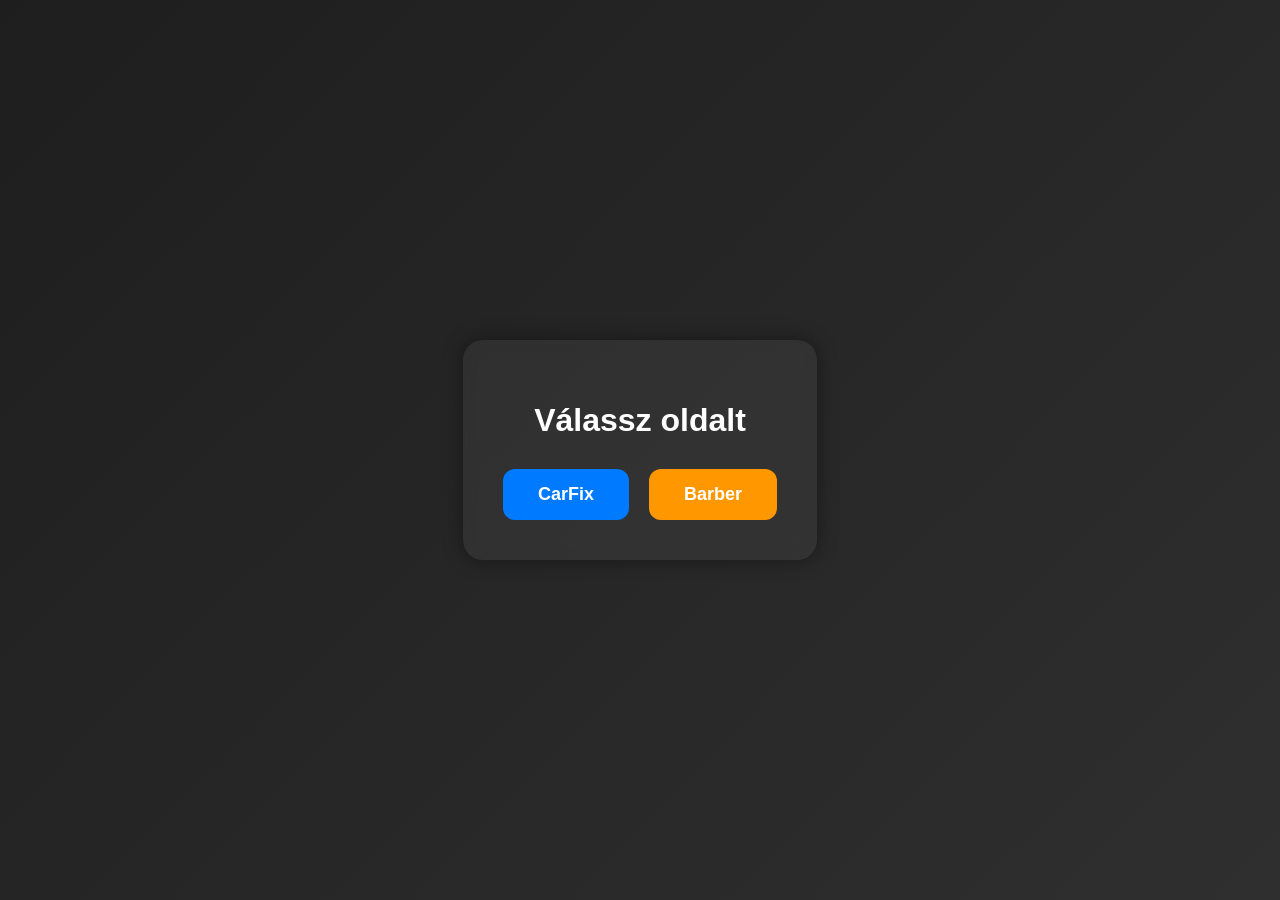
<file: index.html>
<!DOCTYPE html>
<html lang="hu">
<head>
  <meta charset="UTF-8" />
  <meta name="viewport" content="width=device-width, initial-scale=1.0"/>
  <title>Főoldal</title>

  <style>
    body {
      margin: 0;
      height: 100vh;
      display: flex;
      justify-content: center;
      align-items: center;
      background: linear-gradient(135deg, #1e1e1e, #2f2f2f);
      font-family: Arial, sans-serif;
    }

    .container {
      text-align: center;
      background: rgba(255,255,255,0.05);
      padding: 40px;
      border-radius: 20px;
      box-shadow: 0 0 20px rgba(0,0,0,0.4);
      backdrop-filter: blur(6px);
    }

    h1 {
      color: white;
      margin-bottom: 30px;
    }

    .buttons {
      display: flex;
      gap: 20px;
      justify-content: center;
    }

    button {
      padding: 15px 35px;
      border: none;
      border-radius: 12px;
      font-size: 18px;
      cursor: pointer;
      transition: 0.2s;
      color: white;
      font-weight: bold;
    }

    .carfix {
      background: #007bff;
    }

    .barber {
      background: #ff9800;
    }

    button:hover {
      transform: scale(1.05);
      opacity: 0.9;
    }
  </style>
</head>
<body>

  <div class="container">
    <h1>Válassz oldalt</h1>

    <div class="buttons">
      <button class="carfix" onclick="window.location.href='carfix/index.html'">
        CarFix
      </button>

      <button class="barber" onclick="window.location.href='barber/index.html'">
        Barber
      </button>
    </div>
  </div>

</body>
</html>
</file>
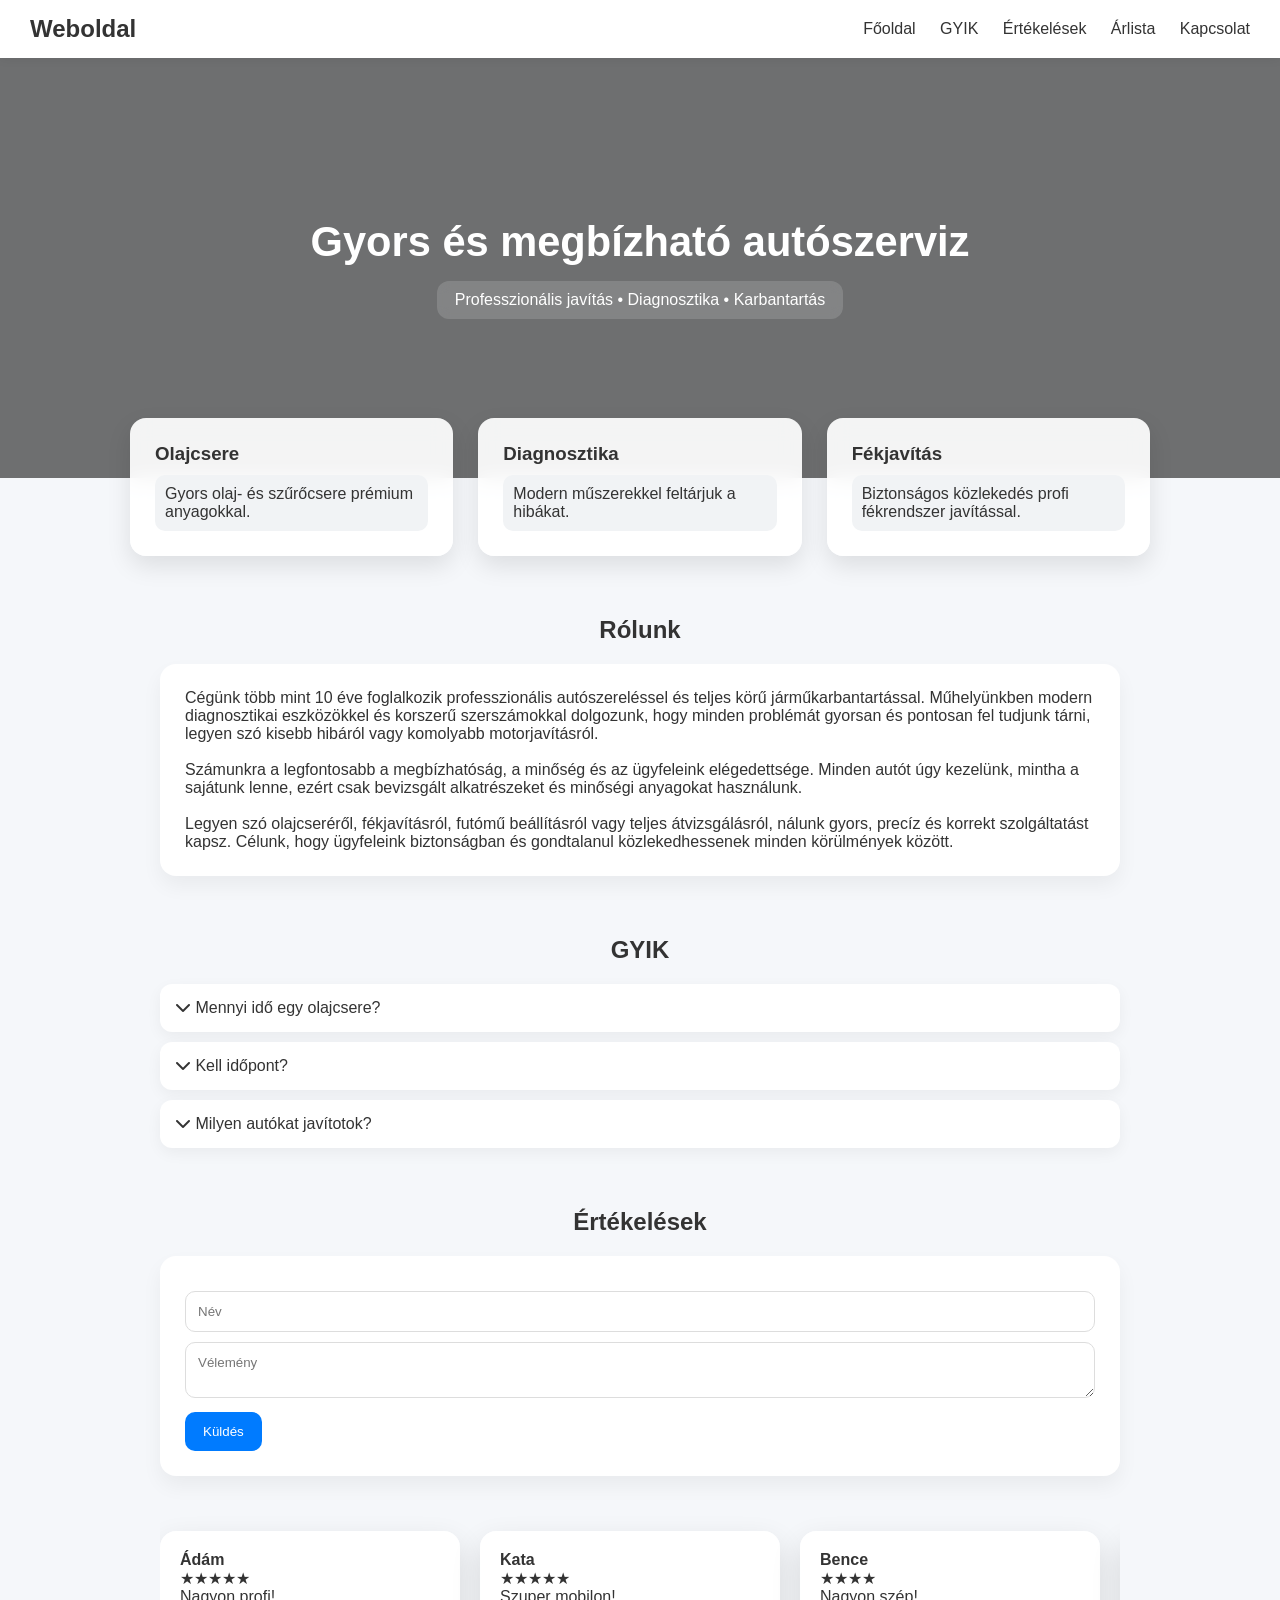
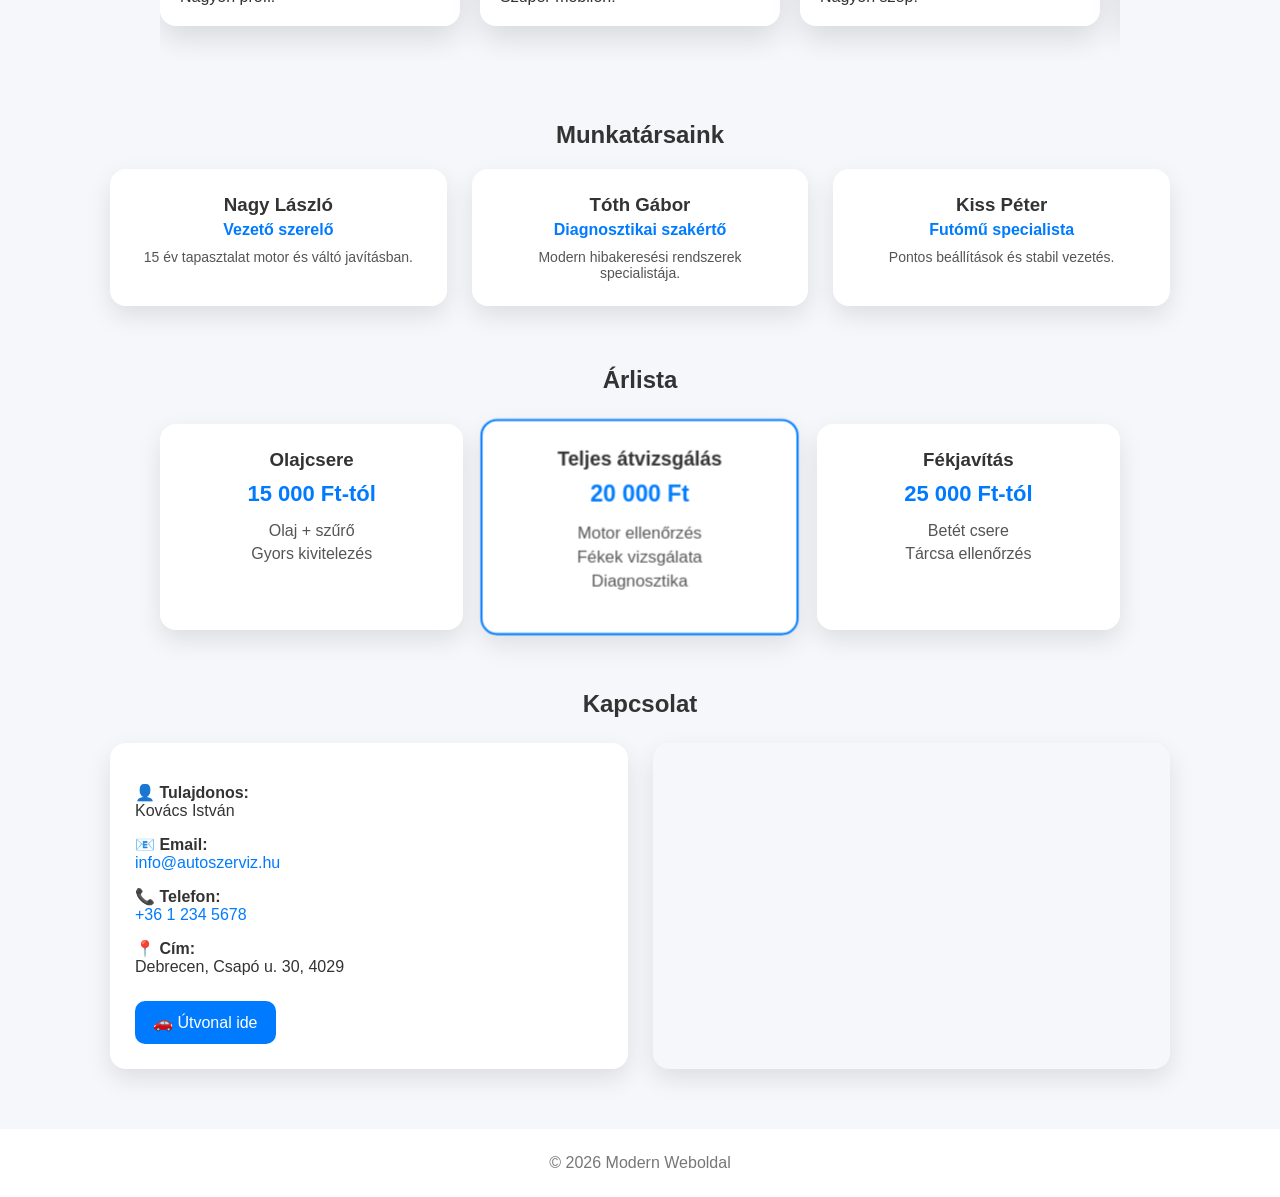
<file: carfix/index.html>
<!DOCTYPE html>
<html lang="hu">
<head>
<meta charset="UTF-8">
<meta name="viewport" content="width=device-width, initial-scale=1.0">

<script src="https://code.jquery.com/jquery-3.6.0.min.js"></script>
<link rel="stylesheet" href="https://cdnjs.cloudflare.com/ajax/libs/font-awesome/6.5.0/css/all.min.css">

<title>Modern Landing Page</title>

<style>
* {
    margin: 0;
    padding: 0;
    box-sizing: border-box;
    font-family: Arial, sans-serif;
}

body {
    background: #f5f7fa;
    color: #333;
    overflow-x: hidden;
}

/* HEADER */
header {
    background: white;
    padding: 15px 30px;
    display: flex;
    justify-content: space-between;
    align-items: center;
    position: sticky;
    top: 0;
    z-index: 100;
    box-shadow: 0 2px 10px rgba(0,0,0,0.05);
}

nav a {
    margin-left: 20px;
    text-decoration: none;
    color: #333;
    font-weight: 500;
}

nav a:hover {
    color: #007bff;
}

/* HERO */
.hero {
    height: 420px;
    position: relative;
    overflow: hidden;
    display: flex;
    align-items: center;
    justify-content: center;
    text-align: center;
    color: white;
}

.hero-slide {
    position: absolute;
    inset: 0;
    background-size: cover;
    background-position: center;
    opacity: 0;
    transition: opacity 1s ease;
}

.hero-slide.active {
    opacity: 1;
}

.hero::before {
    content: "";
    position: absolute;
    inset: 0;
    background: rgba(0,0,0,0.55);
    z-index: 1;
}

.hero-content {
    position: relative;
    z-index: 2;
}

.hero h1 {
    font-size: 2.6rem;
    margin-bottom: 15px;
}

.hero p {
    background: rgba(255,255,255,0.15);
    padding: 10px 18px;
    border-radius: 12px;
    display: inline-block;
    backdrop-filter: blur(6px);
}

/* CARDS */
.cards {
    display: grid;
    grid-template-columns: repeat(3, 1fr);
    gap: 25px;
    padding: 0 40px;
    max-width: 1100px;

    margin: -60px auto 0 auto;
    position: relative;
    z-index: 10;
}

.card {
    background: rgba(255,255,255,0.92);
    backdrop-filter: blur(10px);
    padding: 25px;
    border-radius: 16px;
    box-shadow: 0 10px 25px rgba(0,0,0,0.1);
    transition: 0.3s;
}

.card:hover {
    transform: translateY(-8px);
}

.card p {
    margin-top: 10px;
    background: #f1f3f5;
    padding: 10px;
    border-radius: 10px;
}

/* SECTION */
.section {
    max-width: 1000px;
    margin: 60px auto;
    padding: 0 20px;
}

.section h2 {
    text-align: center;
    margin-bottom: 20px;
}

/* ABOUT */
.about {
    background: white;
    padding: 25px;
    border-radius: 16px;
    box-shadow: 0 10px 20px rgba(0,0,0,0.05);
}

/* FAQ */
.faq-item {
    background: white;
    margin-bottom: 10px;
    padding: 15px;
    border-radius: 12px;
    cursor: pointer;
    box-shadow: 0 5px 15px rgba(0,0,0,0.05);
}

.faq-answer {
    display: none;
    margin-top: 10px;
    color: #666;
}

/* REVIEW FORM */
.review-form {
    background: white;
    padding: 25px;
    border-radius: 16px;
    box-shadow: 0 10px 20px rgba(0,0,0,0.05);
    margin-bottom: 30px;
}

.review-form input,
.review-form textarea {
    width: 100%;
    padding: 12px;
    margin-top: 10px;
    border: 1px solid #ddd;
    border-radius: 10px;
}

.review-form button {
    margin-top: 10px;
    background: #007bff;
    color: white;
    border: none;
    padding: 12px 18px;
    border-radius: 10px;
    cursor: pointer;
}

/* REVIEWS (FIXED SHADOW ISSUE) */
.slider-container {
    overflow: visible;  /* 🔥 FIX: nincs levágás */
    padding: 25px 0;
}

.slider {
    display: flex;
    gap: 20px;
    transition: transform 0.5s ease;
}

.review-card {
    min-width: 260px;
    max-width: 260px;
    flex-shrink: 0;
    background: rgba(255,255,255,0.92);
    backdrop-filter: blur(10px);
    padding: 20px;
    border-radius: 16px;

    box-shadow: 0 12px 30px rgba(0,0,0,0.12);
}

.slider-container {
    overflow: hidden;
}

.slider {
    display: flex;
    gap: 20px;
    transition: transform 0.5s ease;

    /* 🔥 fontos mobilhoz */
    -webkit-overflow-scrolling: touch;
    padding-bottom: 10px;
}

.review-card {
    scroll-snap-align: start;
}

.slider-container {
    overflow: hidden;
    padding: 25px 0;
    position: relative;
}

.slider {
    display: flex;
    gap: 20px;
    transition: transform 0.5s ease;
    will-change: transform;
    cursor: grab;
}

.slider:active {
    cursor: grabbing;
}

.review-card {
    min-width: 300px;
    flex-shrink: 0;
}

@media (max-width: 768px) {
    .review-card {
        min-width: 80%;
        max-width: 80%;
    }

    .slider {
        gap: 15px;
        padding: 10px 0;
    }
}

.contact {
    max-width: 1100px;
    margin: 60px auto;
    padding: 0 20px;
}

.contact h2 {
    text-align: center;
    margin-bottom: 25px;
}

.contact-box {
    display: grid;
    grid-template-columns: 1fr 1fr;
    gap: 25px;
}

.contact-info {
    background: rgba(255,255,255,0.92);
    backdrop-filter: blur(10px);
    padding: 25px;
    border-radius: 16px;
    box-shadow: 0 10px 25px rgba(0,0,0,0.1);
}

.contact-info p {
    margin: 15px 0;
    font-size: 16px;
}

.contact-info a {
    color: #007bff;
    text-decoration: none;
}

.contact-info a:hover {
    text-decoration: underline;
}

.cta-btn {
    display: inline-block;
    margin-top: 10px;
    background: #007bff;
    color: white !important;
    padding: 12px 18px;
    border-radius: 10px;
    text-decoration: none;
    transition: 0.3s;
}

.cta-btn:hover {
    transform: scale(1.05);
}

.map {
    border-radius: 16px;
    overflow: hidden;
    box-shadow: 0 10px 25px rgba(0,0,0,0.1);
}

.map iframe {
    width: 100%;
    height: 100%;
    min-height: 300px;
    border: 0;
}

/* MOBILE */
@media (max-width: 768px) {
    .contact-box {
        grid-template-columns: 1fr;
    }
}

#slider,
#slider *, #faq, #faq * {
    user-select: none;
    -webkit-user-select: none;
    -ms-user-select: none;
}

/* FOOTER */
footer {
    text-align: center;
    padding: 25px;
    background: white;
    margin-top: 60px;
    color: #777;
}

.team {
    max-width: 1100px;
    margin: 60px auto;
    padding: 0 20px;
}

.team h2 {
    text-align: center;
    margin-bottom: 20px;
}

.team-grid {
    display: grid;
    grid-template-columns: repeat(3, 1fr);
    gap: 25px;
}

.team-card {
    background: rgba(255,255,255,0.92);
    backdrop-filter: blur(10px);
    padding: 25px;
    border-radius: 16px;
    box-shadow: 0 10px 25px rgba(0,0,0,0.1);
    text-align: center;
    transition: 0.3s;
}

.team-card:hover {
    transform: translateY(-8px);
    box-shadow: 0 15px 35px rgba(0,0,0,0.15);
}

.team-card h3 {
    margin-bottom: 5px;
}

.team-card span {
    display: block;
    color: #007bff;
    font-weight: bold;
    margin-bottom: 10px;
}

.team-card p {
    font-size: 14px;
    color: #555;
}

/* MOBILE */
@media (max-width: 768px) {
    .team-grid {
        grid-template-columns: 1fr;
    }
}

.pricing {
    display: grid;
    grid-template-columns: repeat(3, 1fr);
    gap: 25px;
    margin-top: 30px;
}

.price-card {
    background: rgba(255,255,255,0.92);
    backdrop-filter: blur(10px);
    padding: 25px;
    border-radius: 16px;
    box-shadow: 0 10px 25px rgba(0,0,0,0.1);
    text-align: center;
    transition: 0.3s;
}

.price-card:hover {
    transform: translateY(-8px);
    box-shadow: 0 15px 35px rgba(0,0,0,0.15);
}

.price-card h3 {
    margin-bottom: 10px;
}

.price {
    font-size: 22px;
    font-weight: bold;
    color: #007bff;
    margin-bottom: 10px;
}

.price-card ul {
    list-style: none;
    margin: 15px 0;
}

.price-card ul li {
    margin: 5px 0;
    color: #555;
}

.price-card button {
    margin-top: 10px;
    background: #007bff;
    color: white;
    border: none;
    padding: 12px 18px;
    border-radius: 10px;
    cursor: pointer;
}

.price-card.featured {
    border: 2px solid #007bff;
    transform: scale(1.05);
}

/* MOBILE */
@media (max-width: 768px) {
    .pricing {
        grid-template-columns: 1fr;
    }

    .price-card.featured {
        transform: none;
    }
}

/* MOBILE */
@media (max-width: 768px) {
    .cards {
        grid-template-columns: 1fr;
        padding: 0 20px;
    }

    header {
        flex-direction: column;
        gap: 10px;
    }

    .hero h1 {
        font-size: 2rem;
    }
}
</style>
</head>

<body>

<header>
    <h2>Weboldal</h2>
    <nav>
        <a href="#">Főoldal</a>
        <a href="#faq">GYIK</a>
        <a href="#reviews">Értékelések</a>
        <a href="#pricing">Árlista</a>
        <a href="#contact">Kapcsolat</a>
    </nav>
</header>

<!-- HERO -->
<section class="hero">

    <div class="hero-slide active" style="background-image:url('https://images.unsplash.com/photo-1605559424843-9e4c228bf1c2?auto=format&fit=crop&w=1600&q=80')"></div>
    <div class="hero-slide" style="background-image:url('https://images.unsplash.com/photo-1619642751034-765dfdf7c58e?auto=format&fit=crop&w=1600&q=80')"></div>
    <div class="hero-slide" style="background-image:url('https://images.unsplash.com/photo-1581092918056-0c4c3acd3789?auto=format&fit=crop&w=1600&q=80')"></div>

    <div class="hero-content">
        <h1>Gyors és megbízható autószerviz</h1>
        <p>Professzionális javítás • Diagnosztika • Karbantartás</p>
    </div>
</section>

<!-- CARDS -->
<section class="cards">
    <div class="card">
        <h3>Olajcsere</h3>
        <p>Gyors olaj- és szűrőcsere prémium anyagokkal.</p>
    </div>

    <div class="card">
        <h3>Diagnosztika</h3>
        <p>Modern műszerekkel feltárjuk a hibákat.</p>
    </div>

    <div class="card">
        <h3>Fékjavítás</h3>
        <p>Biztonságos közlekedés profi fékrendszer javítással.</p>
    </div>
</section>

<!-- ABOUT -->
<section class="section">
    <h2>Rólunk</h2>
    <div class="about">
        Cégünk több mint 10 éve foglalkozik professzionális autószereléssel és teljes körű járműkarbantartással. 
        Műhelyünkben modern diagnosztikai eszközökkel és korszerű szerszámokkal dolgozunk, hogy minden problémát 
        gyorsan és pontosan fel tudjunk tárni, legyen szó kisebb hibáról vagy komolyabb motorjavításról.
        <br><br>
        Számunkra a legfontosabb a megbízhatóság, a minőség és az ügyfeleink elégedettsége. Minden autót 
        úgy kezelünk, mintha a sajátunk lenne, ezért csak bevizsgált alkatrészeket és minőségi anyagokat használunk.
        <br><br>
        Legyen szó olajcseréről, fékjavításról, futómű beállításról vagy teljes átvizsgálásról, nálunk 
        gyors, precíz és korrekt szolgáltatást kapsz. Célunk, hogy ügyfeleink biztonságban és gondtalanul 
        közlekedhessenek minden körülmények között.
    </div>
</section>

<!-- FAQ -->
<section class="section" id="faq">
    <h2>GYIK</h2>

    <div class="faq-item" onclick="toggleFaq(this)">
        <i class="fa-solid fa-chevron-down faq-icon"></i>
        Mennyi idő egy olajcsere?
        <div class="faq-answer">Általában 30-60 perc.</div>
    </div>

    <div class="faq-item" onclick="toggleFaq(this)">
        <i class="fa-solid fa-chevron-down faq-icon"></i>
        Kell időpont?
        <div class="faq-answer">Ajánlott, de sürgős esetben is fogadunk.</div>
    </div>

    <div class="faq-item" onclick="toggleFaq(this)">
        <i class="fa-solid fa-chevron-down faq-icon"></i>
        Milyen autókat javítotok?
        <div class="faq-answer">Minden márkát vállalunk.</div>
    </div>
</section>

<!-- REVIEWS -->
<section class="section" id="reviews">

    <h2>Értékelések</h2>

    <div class="review-form">
        <input id="name" placeholder="Név">
        <textarea id="text" placeholder="Vélemény"></textarea>
        <button onclick="addReview()">Küldés</button>
    </div>

    <div class="slider-container">
        <div class="slider" id="slider"></div>
    </div>

</section>

<section class="team">
    <h2>Munkatársaink</h2>

    <div class="team-grid">

        <div class="team-card">
            <h3>Nagy László</h3>
            <span>Vezető szerelő</span>
            <p>15 év tapasztalat motor és váltó javításban.</p>
        </div>

        <div class="team-card">
            <h3>Tóth Gábor</h3>
            <span>Diagnosztikai szakértő</span>
            <p>Modern hibakeresési rendszerek specialistája.</p>
        </div>

        <div class="team-card">
            <h3>Kiss Péter</h3>
            <span>Futómű specialista</span>
            <p>Pontos beállítások és stabil vezetés.</p>
        </div>

    </div>
</section>

<section class="section" id="pricing">

    <h2>Árlista</h2>

    <div class="pricing">

        <div class="price-card">
            <h3>Olajcsere</h3>
            <div class="price">15 000 Ft-tól</div>
            <ul>
                <li>Olaj + szűrő</li>
                <li>Gyors kivitelezés</li>
            </ul>
        </div>

        <div class="price-card featured">
            <h3>Teljes átvizsgálás</h3>
            <div class="price">20 000 Ft</div>
            <ul>
                <li>Motor ellenőrzés</li>
                <li>Fékek vizsgálata</li>
                <li>Diagnosztika</li>
            </ul>
        </div>

        <div class="price-card">
            <h3>Fékjavítás</h3>
            <div class="price">25 000 Ft-tól</div>
            <ul>
                <li>Betét csere</li>
                <li>Tárcsa ellenőrzés</li>
            </ul>
        </div>

    </div>

</section>

<section class="contact" id="contact">
    <h2>Kapcsolat</h2>

    <div class="contact-box">

        <div class="contact-info">
            <p><strong>👤 Tulajdonos:</strong><br> Kovács István</p>

            <p><strong>📧 Email:</strong><br>
                <a href="mailto:info@autoszerviz.hu">info@autoszerviz.hu</a>
            </p>

            <p><strong>📞 Telefon:</strong><br>
                <a href="tel:+3612345678">+36 1 234 5678</a>
            </p>

            <p><strong>📍 Cím:</strong><br>
                Debrecen, Csapó u. 30, 4029
            </p>
            <a class="cta-btn" href="https://www.google.com/maps/dir/?api=1&destination=Debrecen,+Csapó+u.+30">🚗 Útvonal ide</a>
        </div>

        <div class="map">
            <iframe 
                src="https://www.google.com/maps?q=Debrecen,+Csapó+u.+30,+4029&output=embed"
                loading="lazy">
            </iframe>
        </div>

    </div>
</section>

<footer>
    © 2026 Modern Weboldal
</footer>

<script>

/* HERO SLIDER */
let slides = document.querySelectorAll(".hero-slide");
let current = 0;

setInterval(() => {
    slides[current].classList.remove("active");
    current = (current + 1) % slides.length;
    slides[current].classList.add("active");
}, 4000);

/* FAQ */
function toggleFaq(el) {
    let icon = $(el).find(".faq-icon");

    $(el).find(".faq-answer").stop(true, true).slideToggle(250);

    if (icon.hasClass("fa-chevron-down")) {
        icon.removeClass("fa-chevron-down").addClass("fa-chevron-up");
    } else {
        icon.removeClass("fa-chevron-up").addClass("fa-chevron-down");
    }
}
/* REVIEWS */
let reviews = [
    {name:"Ádám", text:"Nagyon profi!", stars:5},
    {name:"Kata", text:"Szuper mobilon!", stars:5},
    {name:"Bence", text:"Nagyon szép!", stars:4},
    {name:"József", text:"Nagyon profi!", stars:5},
    {name:"Béla", text:"Szuper mobilon!", stars:5},
    {name:"Anita", text:"Nagyon szép!", stars:4}
];

function render() {
    const slider = document.getElementById("slider");
    slider.innerHTML = "";

    reviews.forEach(r => {
        slider.innerHTML += `
            <div class="review-card">
                <h4>${r.name}</h4>
                <p>${"★".repeat(r.stars)}</p>
                <p>${r.text}</p>
            </div>
        `;
    });
}

render();

function addReview() {
    const name = document.getElementById("name").value;
    const text = document.getElementById("text").value;

    if(!name || !text) return;

    reviews.push({name, text, stars:5});
    render();
}


let slider = document.getElementById("slider");
let position = 0;
let startX = 0;
let isDown = false;

function updateSlider() {
    slider.style.transform = `translateX(${position}px)`;
}

/* MOUSE */
slider.addEventListener("mousedown", (e) => {
    isDown = true;
    startX = e.pageX;
});

slider.addEventListener("mouseup", () => {
    isDown = false;
});

slider.addEventListener("mouseleave", () => {
    isDown = false;
});

slider.addEventListener("mousemove", (e) => {
    if (!isDown) return;

    let move = e.pageX - startX;
    startX = e.pageX;

    position += move;
    updateSlider();
});

/* TOUCH (MOBIL) */
slider.addEventListener("touchstart", (e) => {
    startX = e.touches[0].clientX;
});

slider.addEventListener("touchmove", (e) => {
    let move = e.touches[0].clientX - startX;
    startX = e.touches[0].clientX;

    position += move;
    updateSlider();
});

</script>

</body>
</html>
</file>
